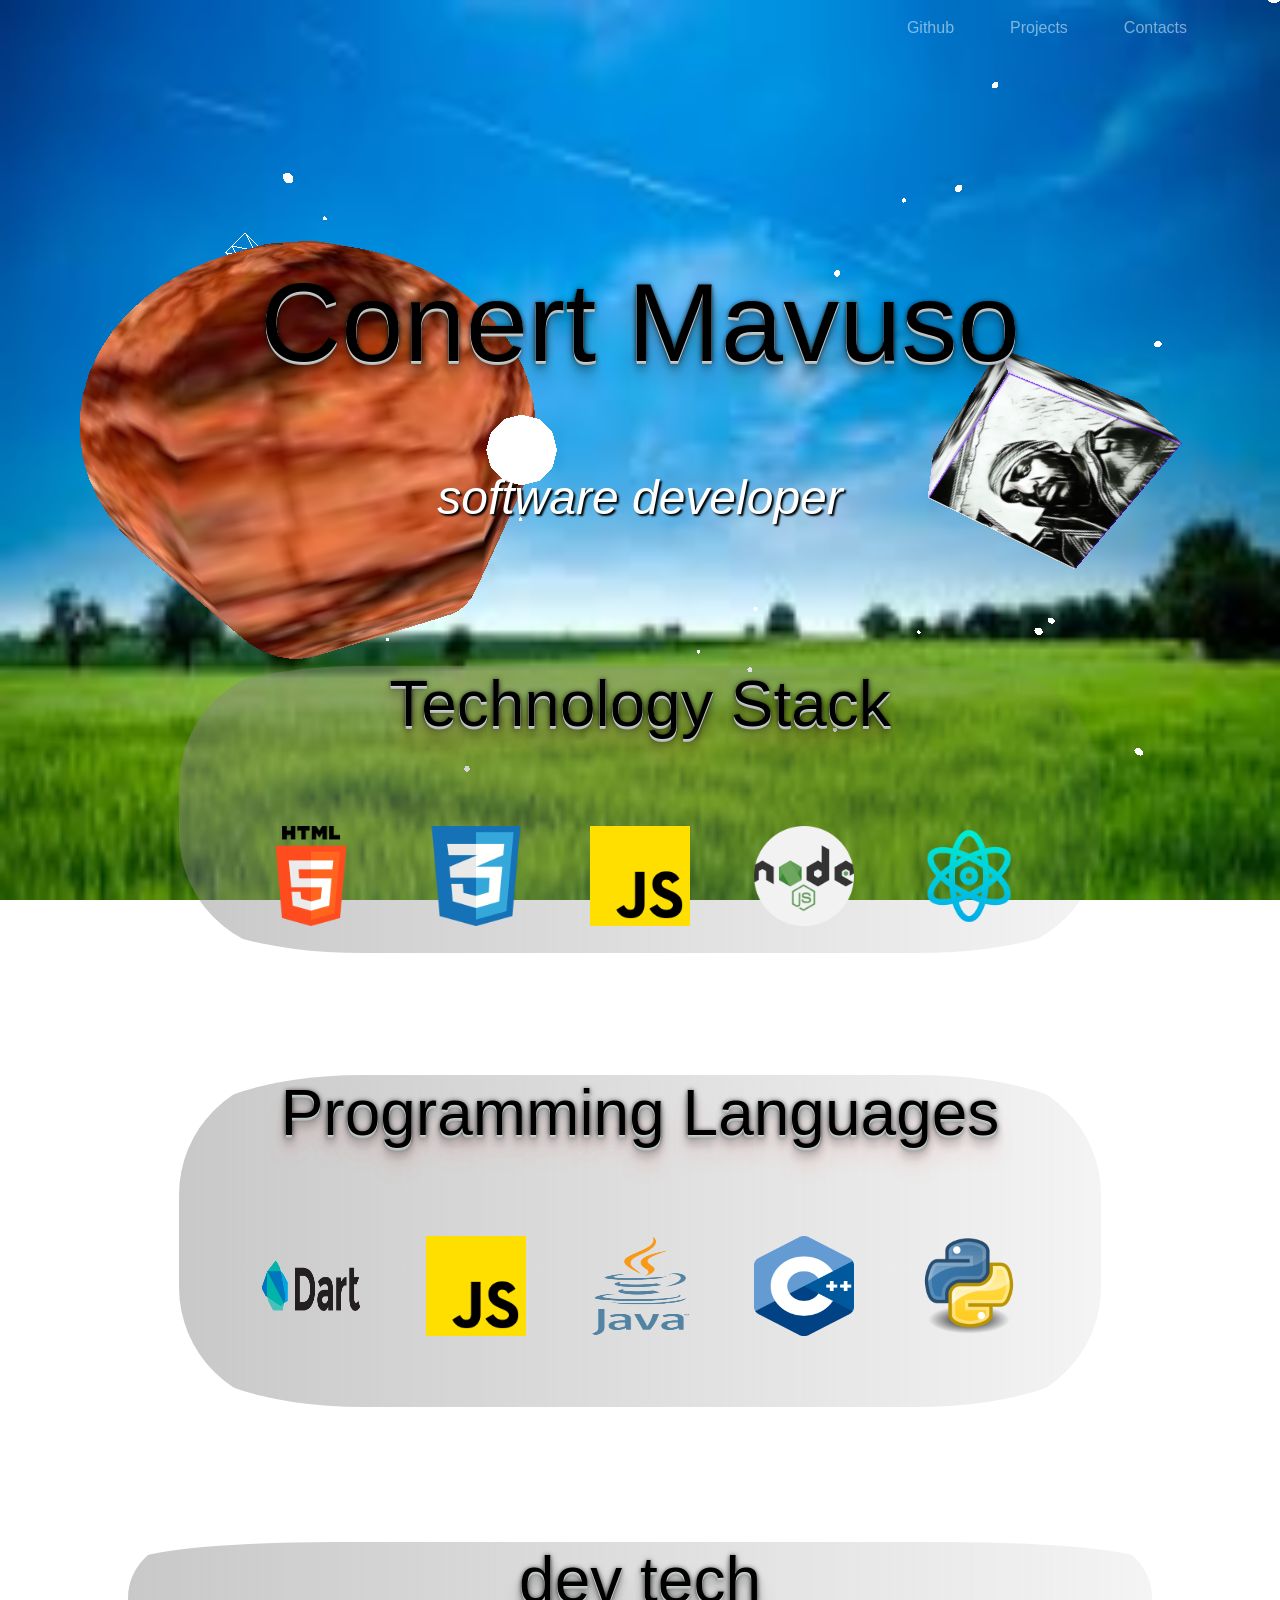
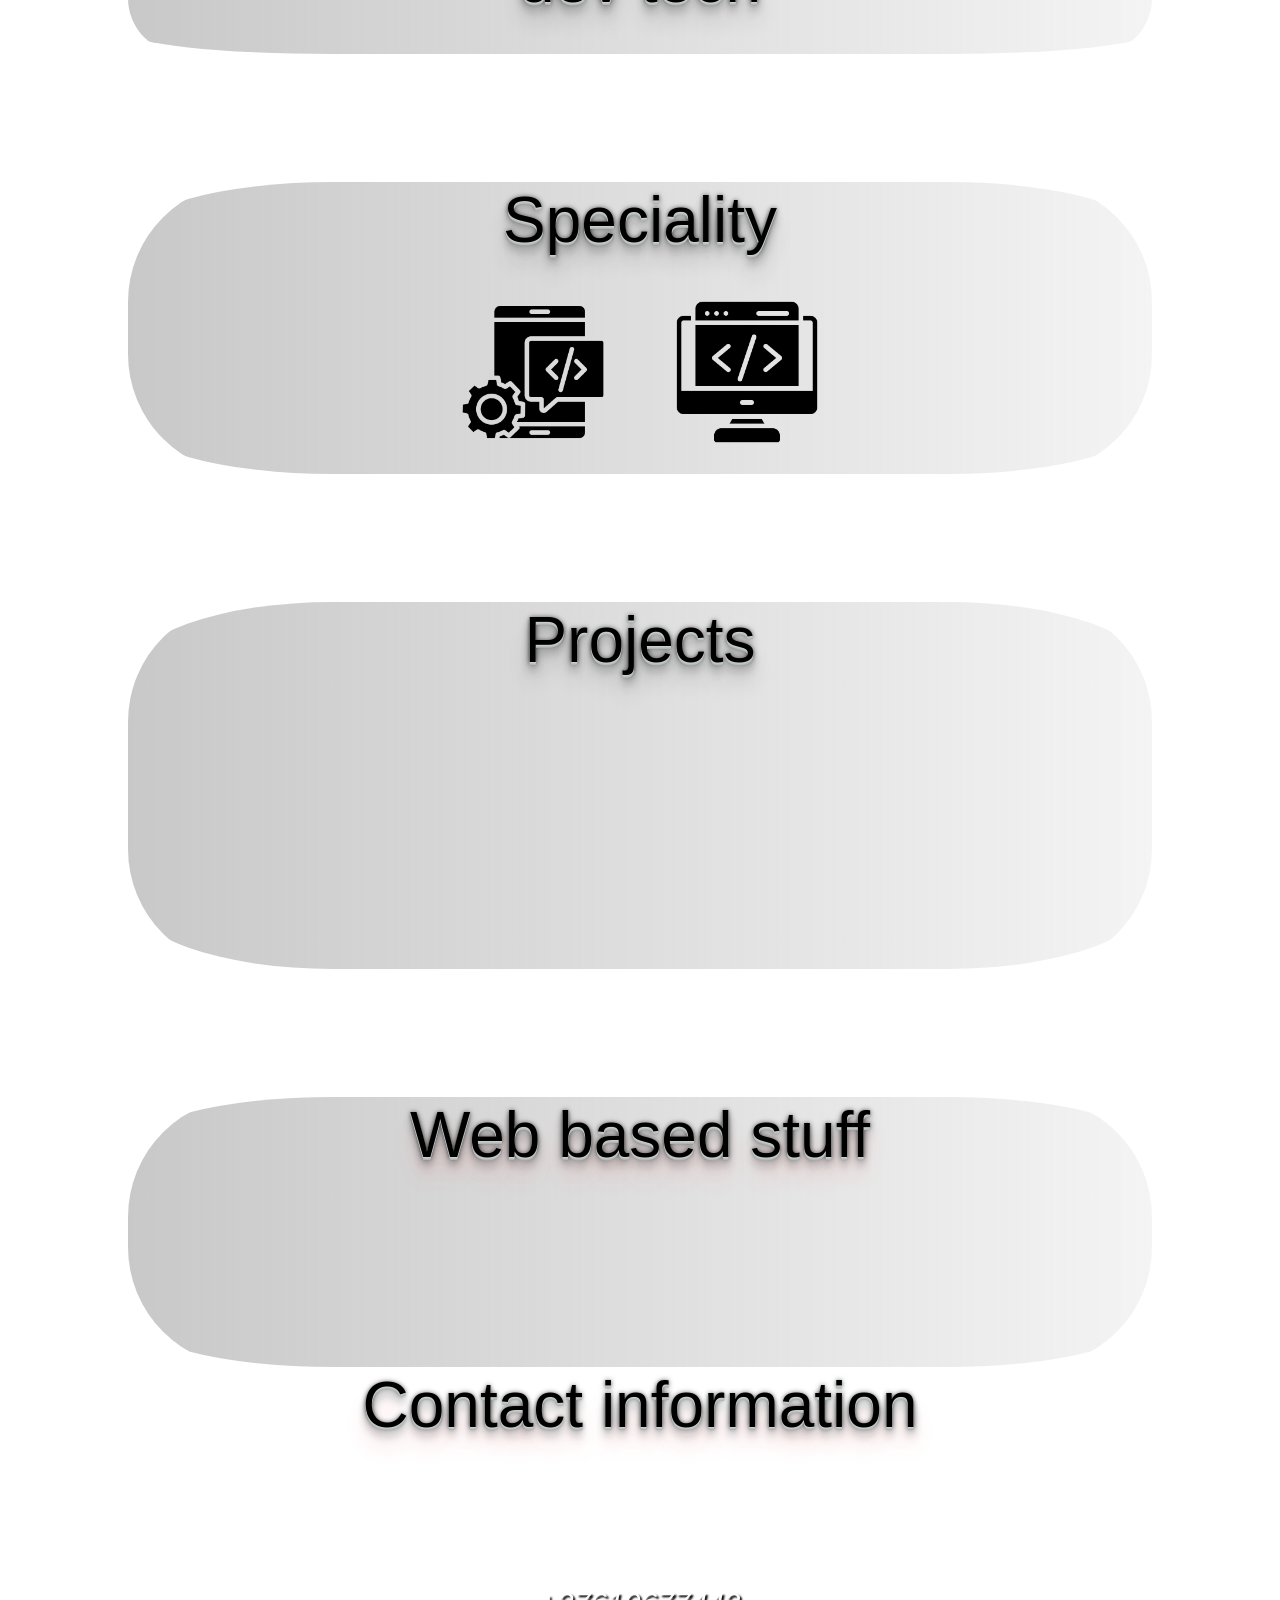
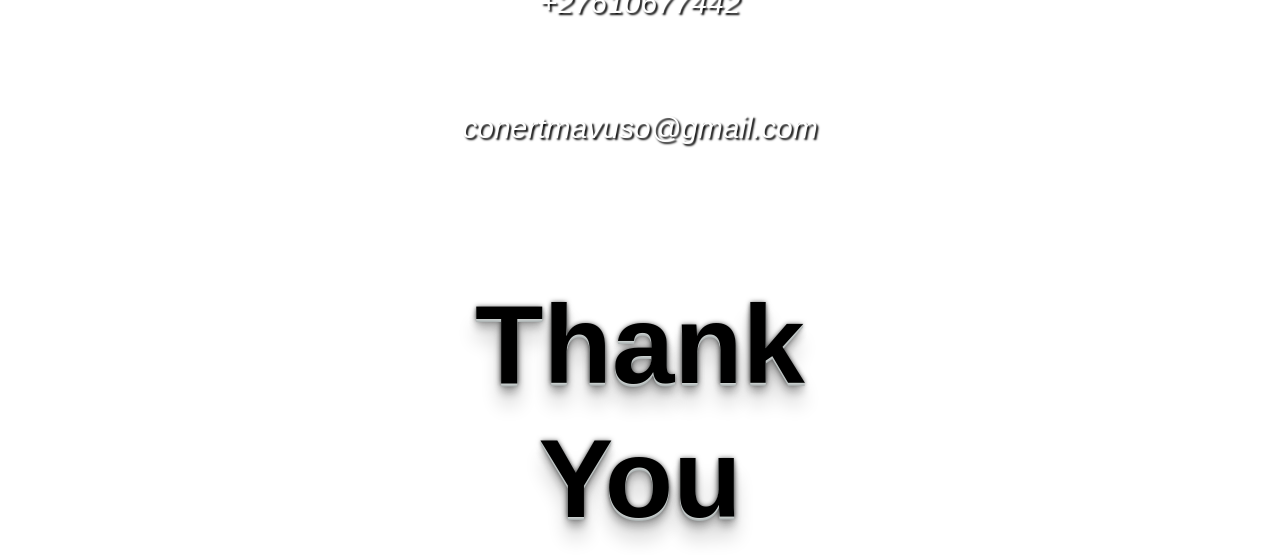
<file: index.html>
<!doctype html>
<html lang="en">
  <head>
    <meta charset="UTF-8" />
    <link rel="stylesheet" href="./style.css">
    <link rel="stylesheet" href="./bootstrap/bootstrap.css">
    <script src="./js/three.js"></script>
    <script src="./js/orbitcontrols.js"></script>
    

    <meta name="viewport" content="width=device-width, initial-scale=1.0" />
    <title>js web</title>
  </head>
  
  <body>
   <header>
  <nav class="navbar navbar-expand-md navbar-dark fixed-top bg-custom">

    <div class="container">

      <a class="navbar-brand" href="index.html"></a>

      <div class="headd">
        <button class="navbar-toggler" type="button"
          data-bs-toggle="collapse"
          data-bs-target="#navbarCollapse"
          aria-controls="navbarCollapse"
          aria-expanded="false"
          aria-label="Toggle navigation">

          <span class="navbar-toggler-icon"></span>
        </button>

        <div class="collapse navbar-collapse" id="navbarCollapse">
          <ul class="navbar-nav mr-auto" style="display:flex; gap:40px;">
            <li class="nav-item">
              <a class="nav-link" href="https://github.com/conert1/" target="_blank">Github</a>
              <!-- <a class="nav-link" href="index2.html" target="_blank">Github</a> -->

            </li>
            <li class="nav-item">
              <a class="nav-link" href="game/index.html">Projects</a>
            </li>
            <li class="nav-item">
              <a class="nav-link" href="#bottom">Contacts</a>
            </li>
          </ul>
        </div>
      </div>

    </div>
  </nav>
</header>

    <canvas id="bg"></canvas>
    
    <main>
      
      <div class="FirstPart">
        <h1 class="heading1">Conert Mavuso</h1>
        <p class="text1">software developer</p>
      
        <div class="tech-stack">
        <div class="box">
          <div class="icon">
            <h2 class="heading2">Technology Stack</h2>
             <img src="pics/html-5.png" alt="" width="100" height="100">
      <img src="pics/social.png" alt="" width="100" height="100">
      <img src="pics/js.png" alt="" width="100" height="100">
      <img src="pics/nodejs.png" alt="" width="100" height="100">
      <img src="pics/science.png" alt="" width="100" height="100">

          </div>       
      
          <div class="content">
    <p>fluent in web development, technologies like HTML, CSS, Javascript my tech stack includes the mern stack, which is an acronym for the four technologies that form the stack: MongoDB, Express, React, and Node. js. This is recognized as a simplified development platform for building highly scalable and interactive web applications.</p>
    
          </div>
        </div>
        
      
        </div>
   
        <div class="languages">
          <div class="box">
            <div class="icon">

            
      <h2 class="heading2">Programming Languages</h2>
      <img src="pics/dart.png" alt="" width="100" height="100">
      <img src="pics/js.png" alt="" width="100" height="100">
      <img src="pics/Java.png" alt="" width="100" height="100">
      <img src="pics/C++.png" alt="" width="100" height="100">
      <img src="pics/Python.png" alt="" width="100" height="100">
      </div>
      <div class="content">
         <p>Programming languages include I have worked with from most proficient in descending order
          <br>javascript<br>Python<br>Java<br>C++</p>
         
               </div>
    </div>
        </div>
      

      <div class="dev-tech">
        <div class="box">
          <div class="icon">
            <h2 class="heading3">dev tech</h2>
            <div class="top">
              <img src="pics/Docker.webp" alt="" height="90" width="90">
              <img src="pics/github.ico" alt="" height="100" width="100">
              <img src="pics/db.ico" alt="" height="90" width="90">
              <img src="pics/idea_maven.jpg" alt="" height="90" width="90">
              <img src="pics/cd.jpg" alt="" height="90" width="90">

            </div>
            <div class="bottom">
              
              <img src="pics/firebase.ico" alt="" height="90" width="90">
              <img src="pics/flutter.ico" alt="" height="90" width="90">
              <img src="pics/gitlab.ico" alt="" height="90" width="90">
            </div>
              
          </div>
          <div class="content">
            <p>despite being a web developer, I am a recent umuzi candidate,  </p>
          </div>
        </div>
      </div>
      
    <div class="Speciality">
      <div class="box2">
        <div class="icon2">
          <h2 class="heading3">Speciality </h2>
          <img src="pics/mobile-development.png" alt="" height="150" width="150">
          <img src="pics/coding.png" alt="" height="150" width="150">
        </div>
        <div class="content2">
          <p>web development  <br><b><i>"Transforming Ideas into Seamless Experiences."</i></b><br>
          While my primary proficiency lies in Web developemnt, I am enthusiastic about embracing new technologies
             and eager to adapt to the evolving demands of the industry.</p>
      
        </div>
      </div>
    </div>
      
 

    <div class="secondPart">
      <div class="box2">
        <div class="icon2">
          <h2 class = "heading3">Projects</h2>
          <!-- <p> <a href="https://github.com/conert1/boardroom-booking"><img src="pics/google-calendar-enable.png" alt="" width="50" height="50"></a><br>  google calendar too book a open lab  </p> -->
        </div>
        <div class="content2">
    <p>text based game.. this is a textbased game(no graphical ui) it launches the players in to a world where they can play and shoot each other it was developed in java, we have a client server model where players from different pcs can join the game. here i used javelin server, JSON, docker git CD/CI pipelines SQL etc.<a href="https://github.com/conert1/text-based-game"><img src="pics/robot.jpeg" alt="" height="60" width="70"></a></p>

        </div>
      </div>
      </div>
       
      <div class="thirdPart">
        <div class="box2">
          <div class="icon2">
            <h2 class="heading2">Web based stuff</h2>
          </div>
          <div class="content2">
            <p><a href="https://conert1.github.io/Multiple-play/">Online Hangman game</a><br> is a classic hangman game built using html css and javascript, I used the bootstrap framework to align HTML elements, and i used the three.js library to rander 3D graphics to animate parts of the game. that is all that was used.</p>
          </div>
        </div>
      </div>
    
    
    
    <div id="bottom">
    <h2 class="heading2">Contact information</h2>
    <p>+27610677442   </p>
    <p>conertmavuso@gmail.com</p>
    </div>


    </div>
    <h1 class="heading1"><b>Thank</b><br><b>You</b></h1>
    
    
   
    </main>
    
    <!-- <script type="text/javascript" src="./main.js"></script> -->
    <script src="./js/main.js"></script>
    <script src="https://cdn.jsdelivr.net/npm/bootstrap@5.3.7/dist/js/bootstrap.bundle.min.js"></script>
    
  </body>
</html>
</file>
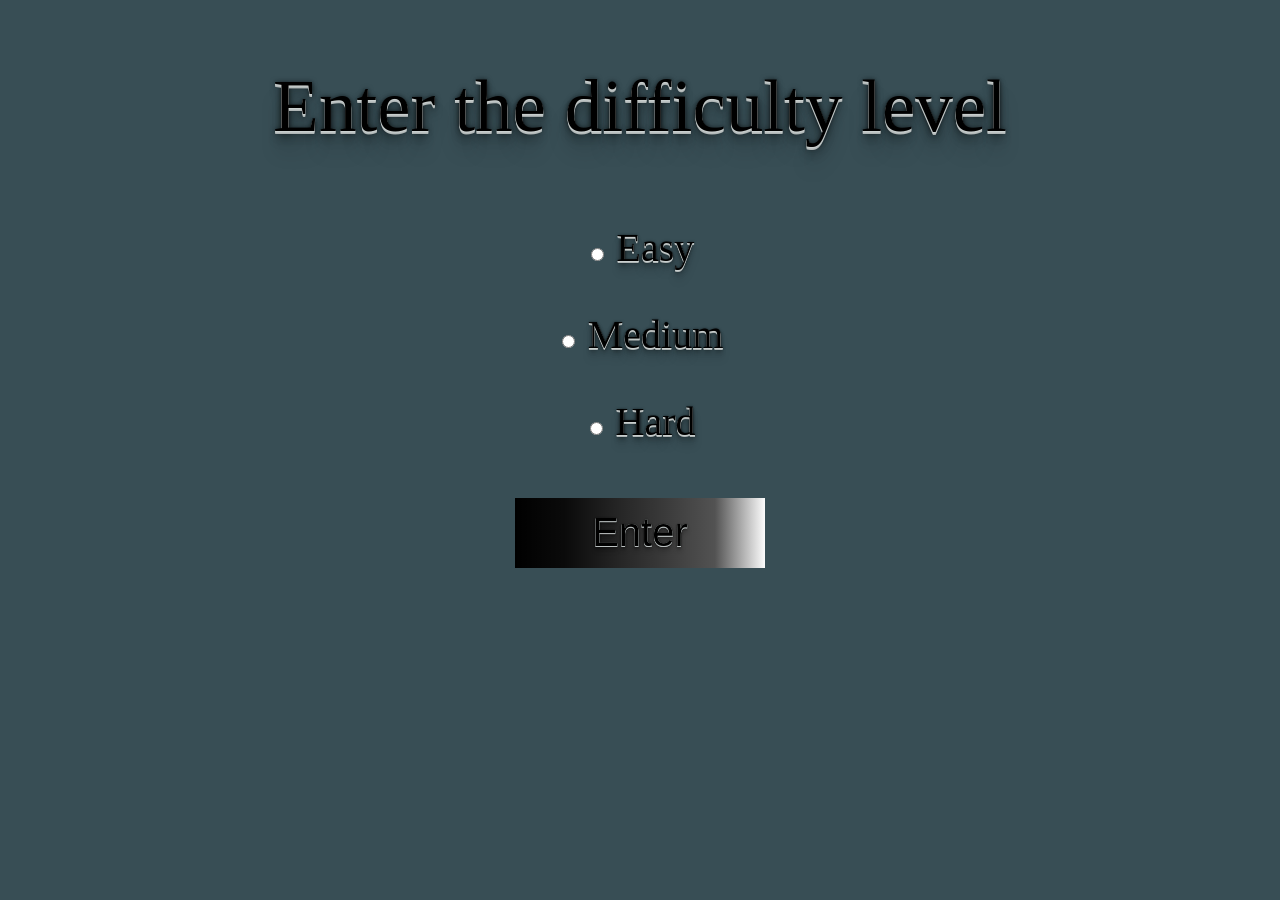
<file: game/index.html>
<!doctype html>
<html lang="en">
  <head>
    <meta charset="UTF-8" />
   
    <link rel="stylesheet" href="./css/style.css">

    <meta name="viewport" content="width=device-width, initial-scale=1.0" />
    <title>js web</title>
  </head>
  <body>



    <!-- <div class="name">
    <label for="styled-input">Enter your name: </label><br>
    <textarea id="editor" name="editor" rows="1" cols="5"></textarea>
    <input type="text" id="name-input" name="name-input" class="enter-name" size="10">
    </div> -->
    <div class="level">
        <p id="top-text">Enter the difficulty level</p>
        <form>


            
            <p id="select-text"><input type="radio" id="easy" name="difficulty" value="easy">
              <label for="easy">Easy</label></br>
            </p>

            <p id="select-text">
              <input type="radio" id="medium" name="difficulty" value="medium">
            <label for="medium">Medium</label></br>
          </p>
            
            <p id="select-text">
              <input type="radio" id="hard" name="difficulty" value="hard">
            <label for="hard">Hard</label></br>
            </p>
            

        </form>
        
    </div>
    <div class="button">
    <button onclick="getName()" id="but">Enter</button>
    </div>

    

    <script src="./js/index.js"></script>
   
  </body>
</file>
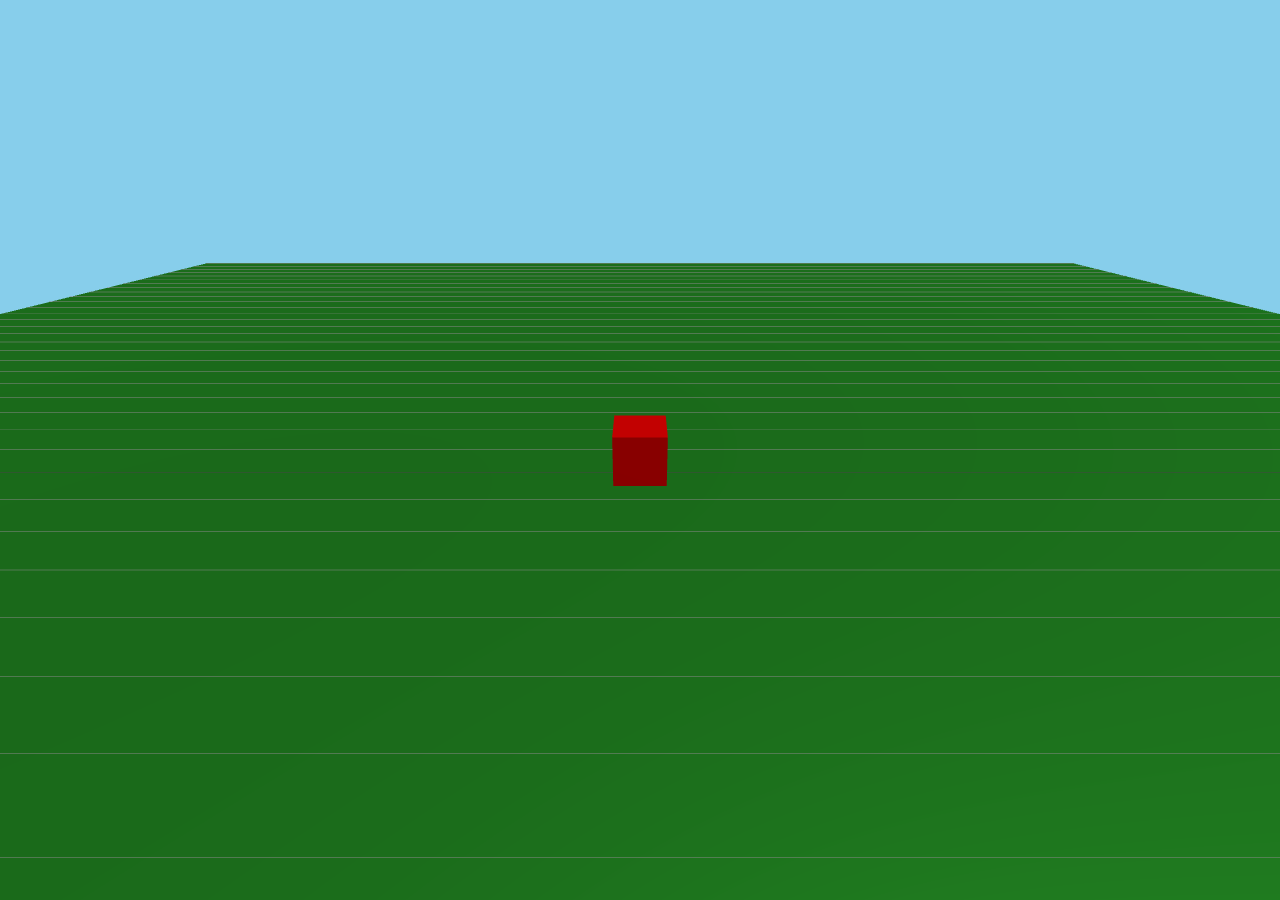
<file: index2.html>
<!doctype html>
<html lang="en">
  <head>
    <meta charset="UTF-8" />
    <link rel="stylesheet" href="./style.css" />
    <link rel="stylesheet" href="./bootstrap/bootstrap.css" />
    <script src="./js/three.js"></script>
    <script src="./js/orbitcontrols.js"></script>

    <meta name="viewport" content="width=device-width, initial-scale=1.0" />
    <title>Document</title>
  </head>
  <body>
      <canvas id="bg"></canvas>
    <main>
        

        


    </main>

    <script src="./js/threeD.js"></script>
    <script src="https://cdn.jsdelivr.net/npm/bootstrap@5.3.7/dist/js/bootstrap.bundle.min.js"></script>
  </body>
</html>
</file>
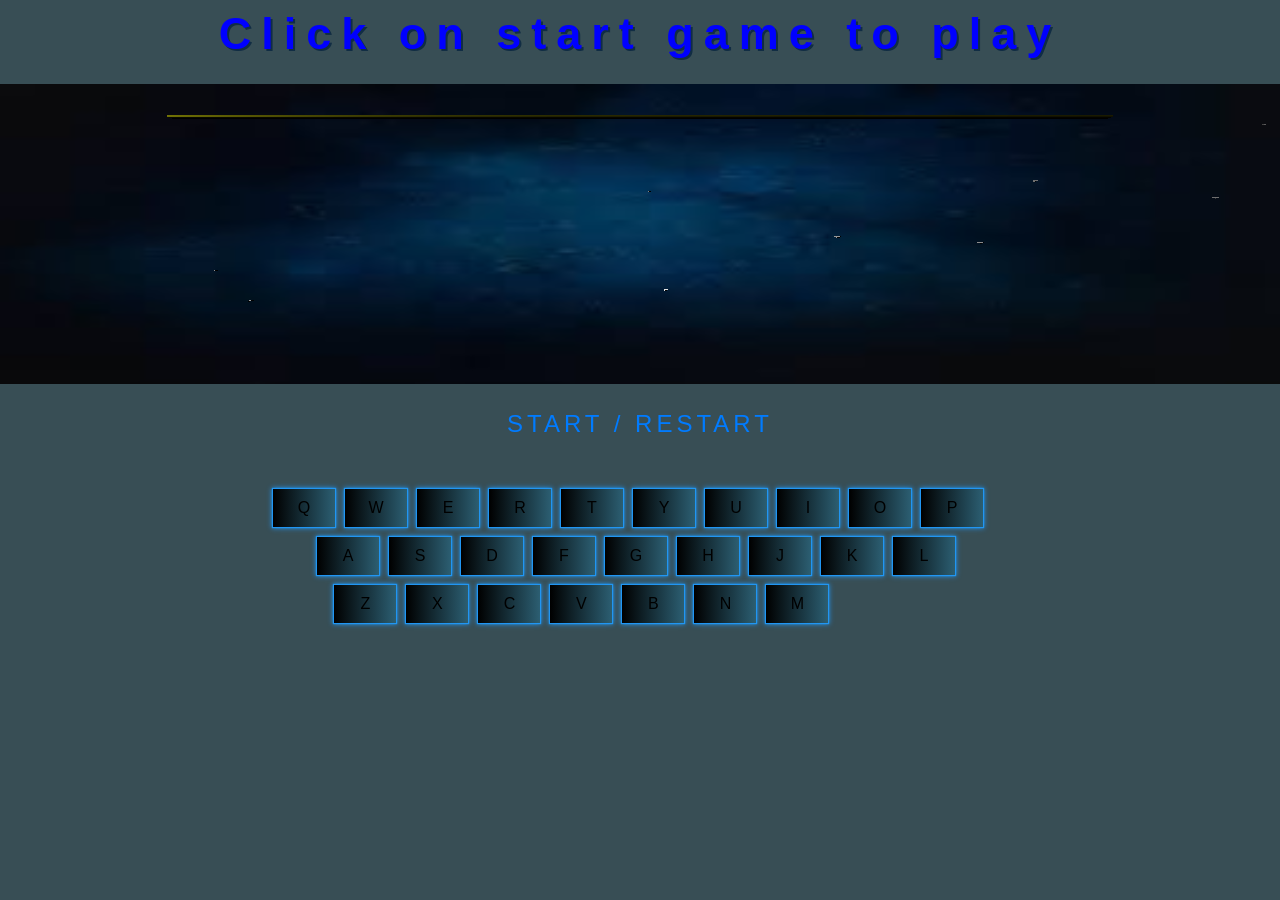
<file: game/play.html>
<!doctype html>
<html lang="en">
  <head>
    <meta charset="UTF-8" />
   
    <link rel="stylesheet" href="./css/style.css">
    <link rel="stylesheet" href="./css/bootstrap.css">

    <meta name="viewport" content="width=device-width, initial-scale=1.0" />
    <script src="./js/three.js"></script>
    <script src="./js/orbitcontrols.js"></script>
    <title>js web</title>
  </head>
  <body>
    <div class="word">
        <p id="firstP">Click on start game to play</p>
    </div>

    <section class="threejs-section">
      <!-- Section where Three.js scene will be added -->
      <div id="threejs-container"></div>
    </section>
    
    <!-- <div class="graphic">
        <p>This is where the graphic hangman is going to be</p>
    </div> -->

    <!-- <div class="words">
        <label for="styled-input">Enter Your Guess then press ENTER: </label><br>
    <textarea id="editor" name="editor" rows="1" cols="5"></textarea>
    <input type="text" id="styled-input" name="styled-input" class="line-style" size="1"> 

    </div> -->

    <div class="EnterButton">
      
      <a href="#" onclick="load(); return false;">
        <span></span>
        <span></span>
        <span></span>
        <span></span>
        Start / Restart
    </a>
    </div>
    
    <!-- <div class="button">
        <button onclick="processing('a')">Enter</button>
        </div> -->

    <div class="first-row row my-2 justify-content-center mt-4">
      <div class="alphabet-button mr-2">
        <p></p>
      </div>
      <div class="alphabet-button mr-2">
      <button onclick="processing('q')" id="q">Q</button>
    </div> 
    <div class="alphabet-button mr-2">
      <button onclick="processing('w')" id="w">W</button>
    </div>
    <div class="alphabet-button mr-2">
      <button onclick="processing('e')" id="e">E</button>
    </div>
    <div class="alphabet-button mr-2">
      <button onclick="processing('r')" id="r">R</button>
    </div>
    <div class="alphabet-button mr-2">
      <button onclick="processing('t')" id="t">T</button>
    </div>
    <div class="alphabet-button mr-2">
      <button onclick="processing('y')" id="y">Y</button>
    </div>
    <div class="alphabet-button mr-2">
      <button onclick="processing('u')" id="u">U</button>
    </div>
    <div class="alphabet-button mr-2">
      <button onclick="processing('i')" id="i">I</button>
    </div>
    <div class="alphabet-button mr-2">
      <button onclick="processing('o')" id="o">O</button>
    </div>
    <div class="alphabet-button mr-4">
      <button onclick="processing('p')" id="p">P</button>
    </div>
    <div class="alphabet-button mr-2">
        <p></p>
      </div>
    </div>

    <div class="second-row row my-2 justify-content-center">
     <div class="alphabet-button mr-2">
      <button onclick="processing('a')" id="a">A</button>
    </div> 
    <div class="alphabet-button mr-2">
      <button onclick="processing('s')" id="s">S</button>
    </div>
    <div class="alphabet-button mr-2">
      <button onclick="processing('d')" id="d">D</button>
    </div>
    <div class="alphabet-button mr-2">
      <button onclick="processing('f')" id="f">F</button>
    </div>
    <div class="alphabet-button mr-2">
      <button onclick="processing('g')" id="g">G</button>
    </div>
    <div class="alphabet-button mr-2">
      <button onclick="processing('h')" id="h">H</button>
    </div>
    <div class="alphabet-button mr-2">
      <button onclick="processing('j')" id="j">J</button>
    </div>
    <div class="alphabet-button mr-2">
      <button onclick="processing('k')" id="k">K</button>
    </div>
    <div class="alphabet-button mr-2">
      <button onclick="processing('l')" id="l">L</button>
    </div>
    </div>
    
    <div class="third-row row justify-content-center">
    <div class="alphabet-button mr-2">
      <button onclick="processing('z')" id="z">Z</button>
    </div>
    <div class="alphabet-button mr-2">
      <button onclick="processing('x')" id="x">X</button>
    </div>
    <div class="alphabet-button mr-2">
      <button onclick="processing('c')" id="c">C</button>
    </div>
    <div class="alphabet-button mr-2">
      <button onclick="processing('v')" id="v">V</button>
    </div>
    <div class="alphabet-button mr-2">
      <button onclick="processing('b')" id="b">B</button>
    </div>
    <div class="alphabet-button mr-2">
      <button onclick="processing('n')" id="n">N</button>
    </div>
    <div class="alphabet-button mr-2">
      <button onclick="processing('m')" id="m">M</button>
    </div>
    <div class="alphabet-button col-md-1">
      <p></p>
    </div>
    </div>
    
    <script src="./js/index.js"></script>
    <script src="./js/words.js"></script>
  </body>
</file>
<file: style.css>
canvas {
  position: fixed;
  top: 0;
  left: 0;
}
p a {
  color: black;
  font-size: 1.5em;
}
.heading1{
  font-size: 7em;

  color: black;
    margin-top: 10%;
    text-shadow: 0 1px 0 hsl(174,5%,80%),
              0 2px 0 hsl(174, 5%, 75%),
              0 3px 0 hsl(174, 5%, 70%),
              
              0 0 5px rgba(0, 0, 0, 0.5),
              0 1px 3px rgba(0,0,0,0.2),
              0 3px 5px rgba(0, 0, 0, 0.2),
              0 5px 10px rgba(0, 0, 0, 0.2),
              0 10px 10px rgba(0, 0, 0, 0.2),
              0 20px 20px rgba(0, 0, 0, 0.2);
  /* font-size: 150px; */
}
.heading2{
  padding-bottom: 5%;
  font-size: 4em;

  color: black;
    /* margin-top: 10%; */
    text-shadow: 0 1px 0 hsl(174,5%,80%),
              0 2px 0 hsl(174, 5%, 75%),
              0 3px 0 hsl(174, 5%, 70%),
              
              0 0 5px rgba(0, 0, 0, 0.5),
              0 1px 3px rgba(0,0,0,0.2),
              0 3px 5px rgba(0, 0, 0, 0.2),
              0 5px 10px rgba(0, 0, 0, 0.2),
              0 10px 10px rgba(0, 0, 0, 0.2),
              0 20px 20px rgba(223, 70, 70, 0.2);
  /* font-size: 150px; */
}
.heading3{
  
  font-size: 4em;

  color: black;
    /* margin-top: 10%; */
    text-shadow: 0 1px 0 hsl(174,5%,80%),
              0 2px 0 hsl(174, 5%, 75%),
              0 3px 0 hsl(174, 5%, 70%),
              
              0 0 5px rgba(0, 0, 0, 0.5),
              0 1px 3px rgba(0,0,0,0.2),
              0 3px 5px rgba(0, 0, 0, 0.2),
              0 5px 10px rgba(0, 0, 0, 0.2),
              0 10px 10px rgba(0, 0, 0, 0.2),
              0 20px 20px rgba(0, 0, 0, 0.2);
}


.bg-custom{
  background-color: transparent;
  /* box-shadow: rgb(0, 0, 0) 5px 4px 4px 4px; */
}

.nav-item a:hover{
   
  background: #9c9c9c;
  border-radius: 20%;
  box-shadow: 0 0 10px #cccaca, 0 0 40px #beb3b3, 0 0 80px #a59e9e;    
  transition: 0.2s;
  
}


main{
  position: absolute;
  color: rgb(157, 167, 175);
  width: 100%;
  text-align: center;
}
body{
  text-align: center;
  /* padding-left: 30%; */
  /* width: 100%; */
  margin: 0;
  /* display: flex; */
  /* place-items: center; */
  /* min-width: 320px;
  min-height: 100vh; */
  /* height: 50px; */
}

.FirstPart{
  padding-top: 10%;
  
  /* color: chocolate; */
}

p{
  padding-top: 5%;
  font-style: italic;
  font-size: 30px;
  color: rgb(255, 255, 255);
  text-shadow: 2px 2px 2px rgb(0, 0, 0);
}


.text1{
  font-size: 3em;
  /* color: blue; */
  animation-duration: 10s;
   transition: 6s;
   animation: colorchang 1s linear infinite;
}
@keyframes colorchang{
  0% {color: rgb(114, 114, 114);}
  20% {color: rgb(197, 197, 197);}
  40% {color: rgb(129, 124, 133);}
  60% {color: rgb(114, 151, 219);}
  80% {color: rgb(156, 156, 156);}
  100% {color: rgb(206, 205, 205);}
 }

.tech-stack{
  width: 90%;
  height: fit-content;
  display: inline-block;



}
.tech-stack:hover {
  /* transform: scale(1.1);  */
}
.languages{
  /* margin-top: 10%; */
  /* width: 70%;
  margin-left: 200px;

  background-image: linear-gradient(90deg, rgba(134, 134, 134, 0.45), rgba(150, 150, 150, 0.1));
  border-radius: 20%;
  transition: transform 0.3s ease; */
  width: 90%;
  height: fit-content;
  display: inline-block;
}
.languages:hover {
  /* transform: scale(1.1);  */
}
 img{
  margin: 30px;
 }


.box{

  height: fit-content;
  margin-top: 10%;
  /* box-sizing: border-box; */
  border-radius: 120px;
  position: relative;
  height: 100%;
  width: 80%;
  margin-left: 10%;
  overflow: hidden;
}

.icon{
  border-radius: 20%;
  position: absolute;
  text-align: center;
  height: 100%;
  width: 100%;
  transition: all .5s ease-in;
  z-index: 1;
  background-image: linear-gradient(90deg, rgba(134, 134, 134, 0.45), rgba(146, 146, 146, 0.1));
  opacity: 1;
}


.box:hover > .icon{
  border-radius: 50%;
  left: 20px;
  top: 20px;
  height: 80px;
  width: 80px;
   opacity: 0; 
}

.content{  
  text-align: center;
  box-sizing: border-box;
  transition: all .5s ease-in;
  opacity: 0;
}

.box:hover .content{
  top: 60px;
  opacity: 1;
}
.top{
  margin-top: 0;
}

.Speciality{
  /* background-color: rgba(255, 138, 5, 0.521); */
}
.secondPart{
  /* background-color: aquamarine; */
}

.box2{
  height: fit-content;
  margin-top: 10%;
  box-sizing: border-box;
  border-radius: 120px;
  position: relative;
  height: 100%;
  width: 80%;
  margin-left: 10%;
  overflow: hidden;
 
}
.icon2{
  border-radius: 20%;
  position: absolute;
  text-align: center;
  height: 100%;
  width: 100%;
  transition: all .5s ease-in;
  z-index: 1;
  background-image: linear-gradient(90deg, rgba(134, 134, 134, 0.45), rgba(146, 146, 146, 0.1));
  opacity: 1;
}


.box2:hover > .icon2{
  border-radius: 50%;
  left: 20px;
  top: 20px;
  height: 80px;
  width: 80px;
   opacity: 0; 
}

.content2{  
  text-align: center;
  box-sizing: border-box;
  transition: all .5s ease-in;
  opacity: 0;
}

.box2:hover .content2{
  top: 60px;
  opacity: 1;
  /* background-image: linear-gradient(90deg, rgba(212, 95, 0, 0.7), rgba(236, 153, 0, 0.4)); */
}
.top{
  margin-top: 0;
}
</file>
<file: game/css/style.css>
body{
    text-align: center !important;
    background-color: rgb(56, 78, 85) !important;
}
.word{
  letter-spacing: 10px;
  font-size: 45px;
  font-weight: bolder;
  color: #2196f3;
  text-shadow: 2px 2px #112d44;
}

.word{
  color: blue;
  animation-duration: 10s;
   transition: 2s;
   animation: word 1s linear infinite;
}
@keyframes word{
  0% {color: rgb(0, 255, 191);}
  20% {color: rgb(0, 255, 221);}
  40% {color: rgb(0, 132, 255);}
  60% {color: rgb(0, 110, 255);}
  80% {color: rgb(0, 140, 255);}
  100% {color: rgb(0, 174, 255);}
 }

input.line-style{
    border: none;
    background: none;
    border-bottom: 1px solid black;
    outline: none;
}
/* .threejs-section{
background-color: rebeccapurple;
height: 200px;
width: 80%;
margin-left: 10%;
margin-right: 10%;
} */
.graphic{
    
    height: 400px;
    width: 400px;
    border-style: solid;
    border-radius: 28px;

    margin-left: auto;
  margin-right: auto;
  display: block; 
}
.bar{
    width: 300px;
    height: 50px;
    color: black;
}
.first-row{
  text-align: center;
  margin-top: 20%;
}
button{
  background-image: linear-gradient(90deg, rgb(0, 0, 0), rgba(18, 75, 97, 0.884));
  width: 4em;
  height: 40px;
  border: 1px solid #2196f3;
  box-shadow: 0 0 0.5px #2196f3, 0 0 1px #2196f3, 0 0 5px #2196f3;
}
button:hover {
    background-image: linear-gradient(90deg, rgb(0, 0, 0), rgba(18, 75, 97, 0.884));
    color: #ffffff; 
    font-size: larger;
    width: 4.5em;
    height: 45px;
    transition-duration: 0.5s;
  }

.EnterButton button {
  margin-top: 2%;
  width: 200px;
  background-color: #f00; 
  color: #fff; 
  border-radius: 15px;
  border: 1px solid #000; 
}
/* .threejs-section{
    height: 400px;
    width: 200px;
    border-style: solid;
    border-radius: 28px;

    margin-left: auto;
  margin-right: auto;
  display: block; 
} */

#top-text{
    /* color: orange;
    font-size: 20px;  */
    color: black;
    margin-top: 5%;
    text-shadow: 0 1px 0 hsl(174,5%,80%),
              0 2px 0 hsl(174, 5%, 75%),
              0 3px 0 hsl(174, 5%, 70%),
              
              0 0 5px rgba(0, 0, 0, 0.5),
              0 1px 3px rgba(0,0,0,0.2),
              0 3px 5px rgba(0, 0, 0, 0.2),
              0 5px 10px rgba(0, 0, 0, 0.2),
              0 10px 10px rgba(0, 0, 0, 0.2),
              0 20px 20px rgba(0, 0, 0, 0.2);
  font-size: 75px;

}
#select-text{
    color: black;
    margin-top: 2%;
    text-shadow: 0 0.5px 0 hsl(174,5%,80%),
              0 1px 0 hsl(174, 5%, 75%),
              0 1.5px 0 hsl(174, 5%, 70%),
              
              0 0 2.5px rgba(0, 0, 0, 0.5),
              0 0.5px 1.5px rgba(0,0,0,0.2),
              0 1.5px 2.5px rgba(0, 0, 0, 0.2),
              0 2.5px 5px rgba(0, 0, 0, 0.2),
              0 5px 5px rgba(0, 0, 0, 0.2),
              0 10px 10px rgba(0, 0, 0, 0.2);
  font-size: 40px;
}
#but{
    box-shadow: none;
    border: none;
    width: 250px;
    height: 70px;
    color: black;
    margin-top: 1%;
    background-image: linear-gradient(90deg, rgb(0, 0, 0), rgba(0, 0, 0, 0.956), rgba(0, 0, 0, 0.851), rgba(0, 0, 0, 0.756), rgba(0, 0, 0, 0.656), rgba(255, 255, 255, 0.801));
    text-shadow: 0 0.25px 0 hsl(174,5%,80%),
              0 0.5px 0 hsl(174, 5%, 75%),
              0 0.75px 0 hsl(174, 5%, 70%),
              
              0 0 1.25px rgba(0, 0, 0, 0.5),
              0 0.25px 0.75px rgba(0,0,0,0.2),
              0 0.755px 1.25px rgba(0, 0, 0, 0.2),
              0 1.25px 2.5px rgba(0, 0, 0, 0.2),
              0 2.5px 2.5px rgba(0, 0, 0, 0.2),
              0 5px 5px rgba(0, 0, 0, 0.2);
  font-size: 40px;
}
#but:hover{
    width: 280px;
    height: 80px;
    color: white;
    background-image: linear-gradient(90deg, rgb(0, 0, 0), rgba(18, 75, 97, 0.884))
}





















a{
    position: relative;
    display: inline-block;
    padding: 15px 30px;
    color: #2196f3;
    text-transform: uppercase;
    letter-spacing: 4px;
    text-decoration: none;
    font-size: 24px;
    overflow: hidden;
    transition: 0.2s;
}
a:hover{
    color: #255784;
    background: #2196f3;
    box-shadow: 0 0 10px #2196f3, 0 0 40px #2196f3, 0 0 80px #2196f3;
    transition-delay: 1s;

}
a span{
    position: absolute;
    display: block;
}
a span:nth-child(1){
    top: 0;
    left: -100%;
    width: 100%;
    height: 2px;
    background: linear-gradient(90deg,transparent,#2196f3);
}
a:hover span:nth-child(1){
    left: 100%;
    transition: 1s;
}

a span:nth-child(3){
    bottom: 0;
    right: -100%;
    width: 100%;
    height: 2px;
    background: linear-gradient(270deg,transparent,#2196f3);
}
a:hover span:nth-child(3){
    right: 100%;
    transition: 1s;
    transition-delay: 0.5s;
}

a span:nth-child(2){
    top: -100%;
    right: 0;
    width: 2px;
    height: 100%;
    background: linear-gradient(180deg,transparent,#2196f3);
}
a:hover span:nth-child(2){
    top: 100%;
    transition: 1s;
    transition-delay: 0.25s;
}

a span:nth-child(4){
    bottom: -100%;
    left: 0;
    width: 2px;
    height: 100%;
    background: linear-gradient(360deg,transparent,#2196f3);
}
a:hover span:nth-child(4){
    bottom: 100%;
    transition: 1s;
    transition-delay: 0.75s;
}
</file>
